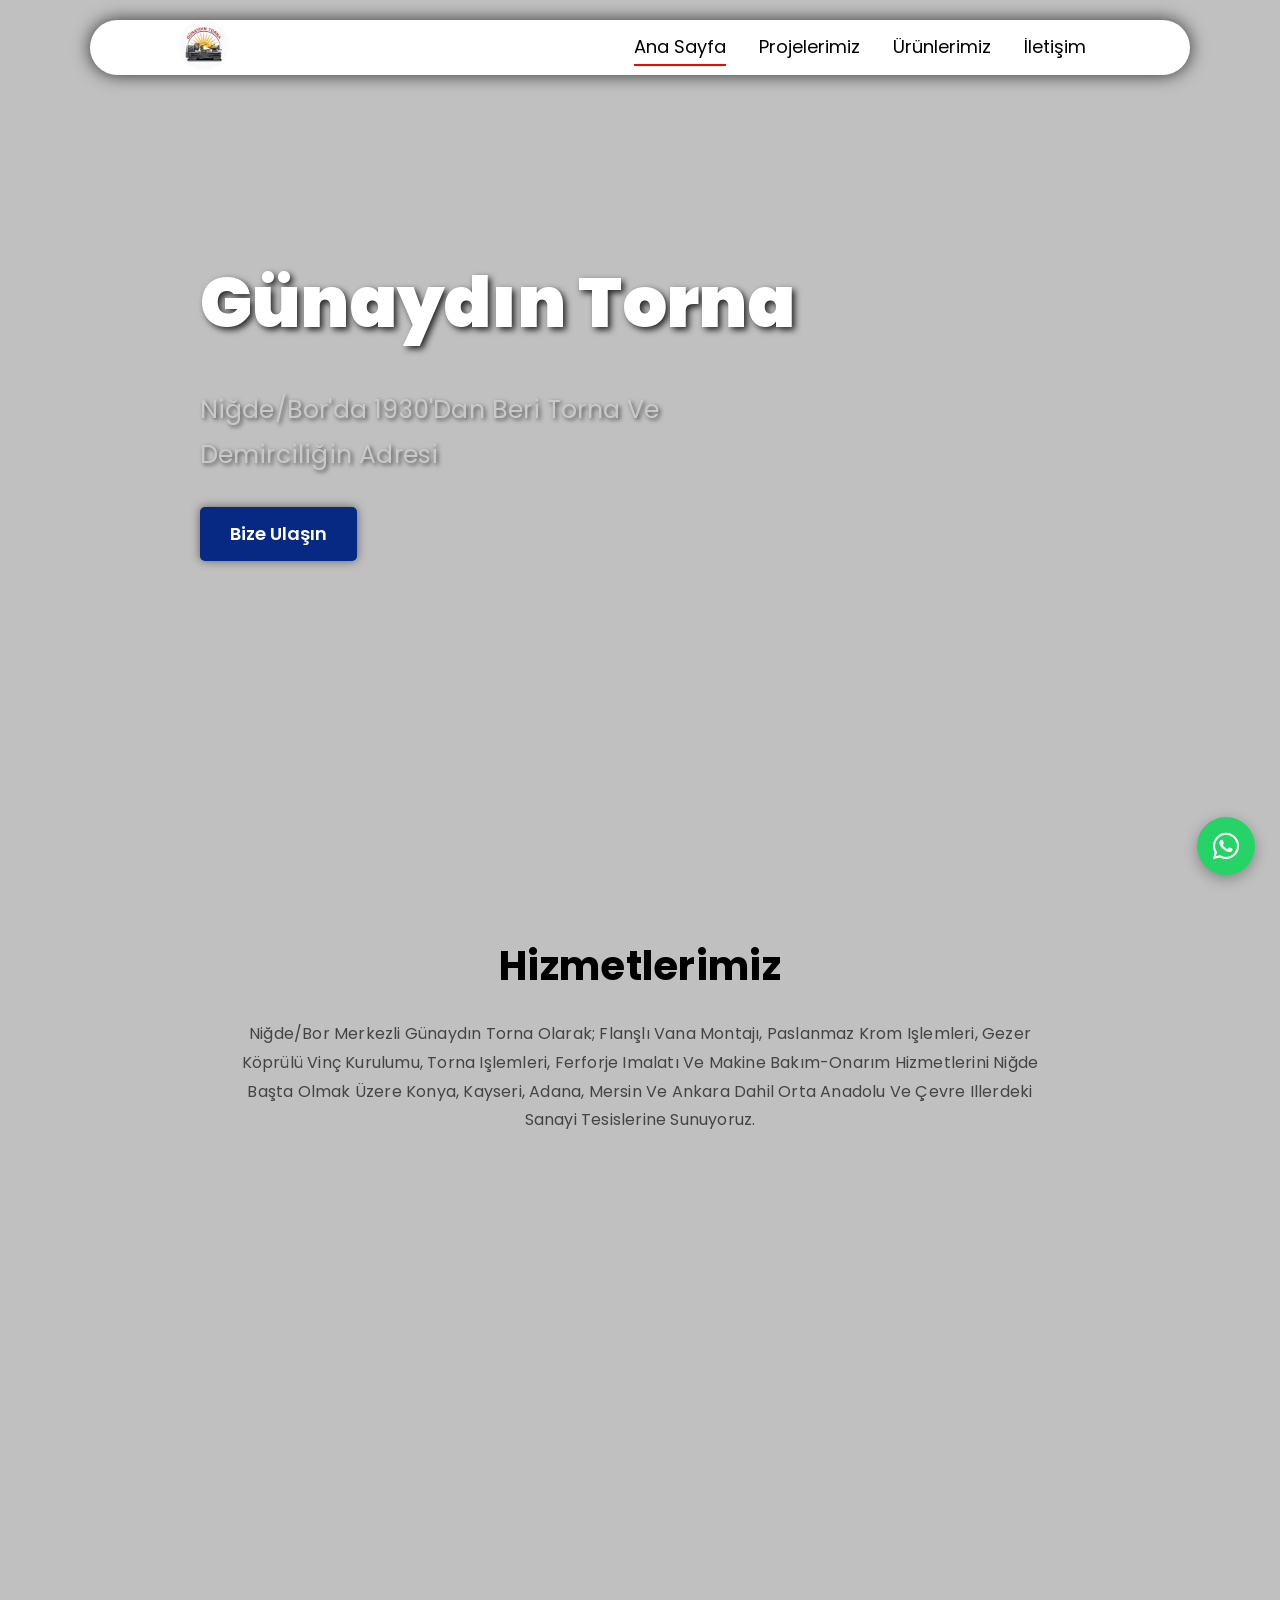
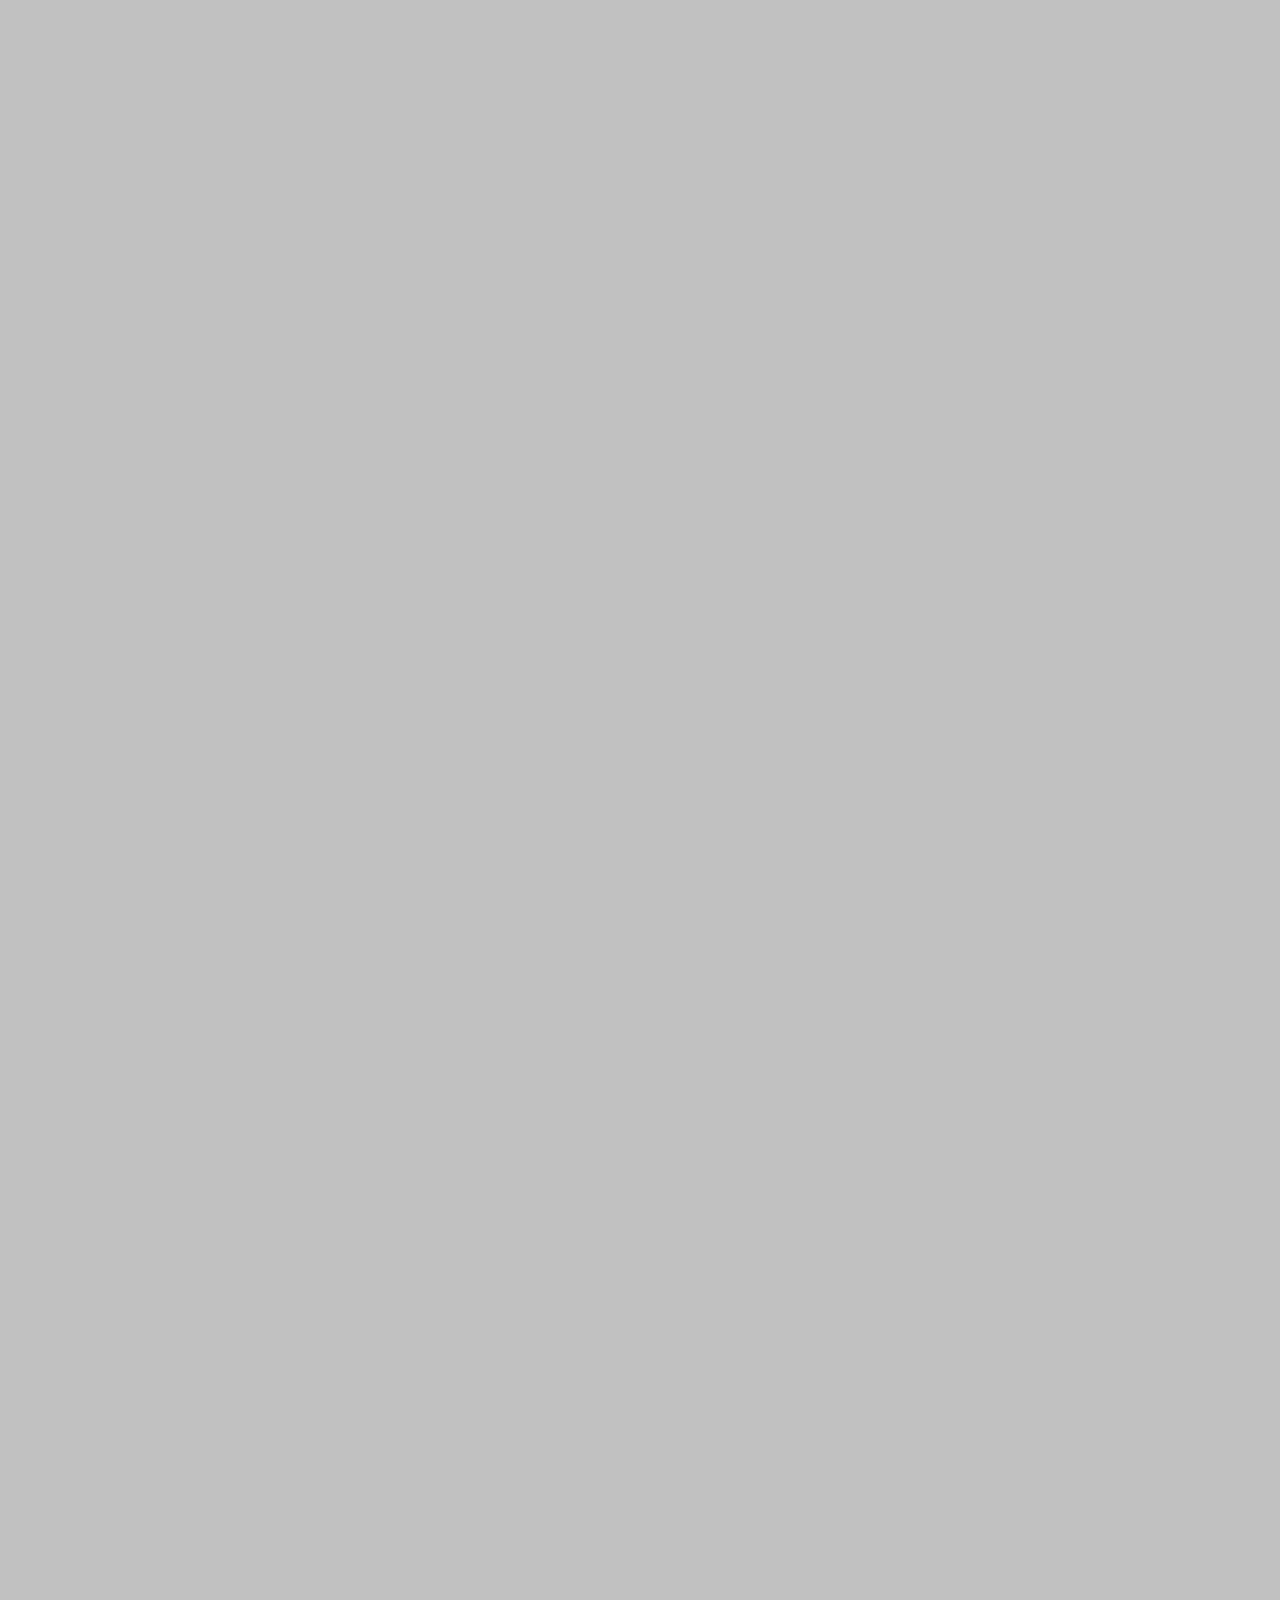
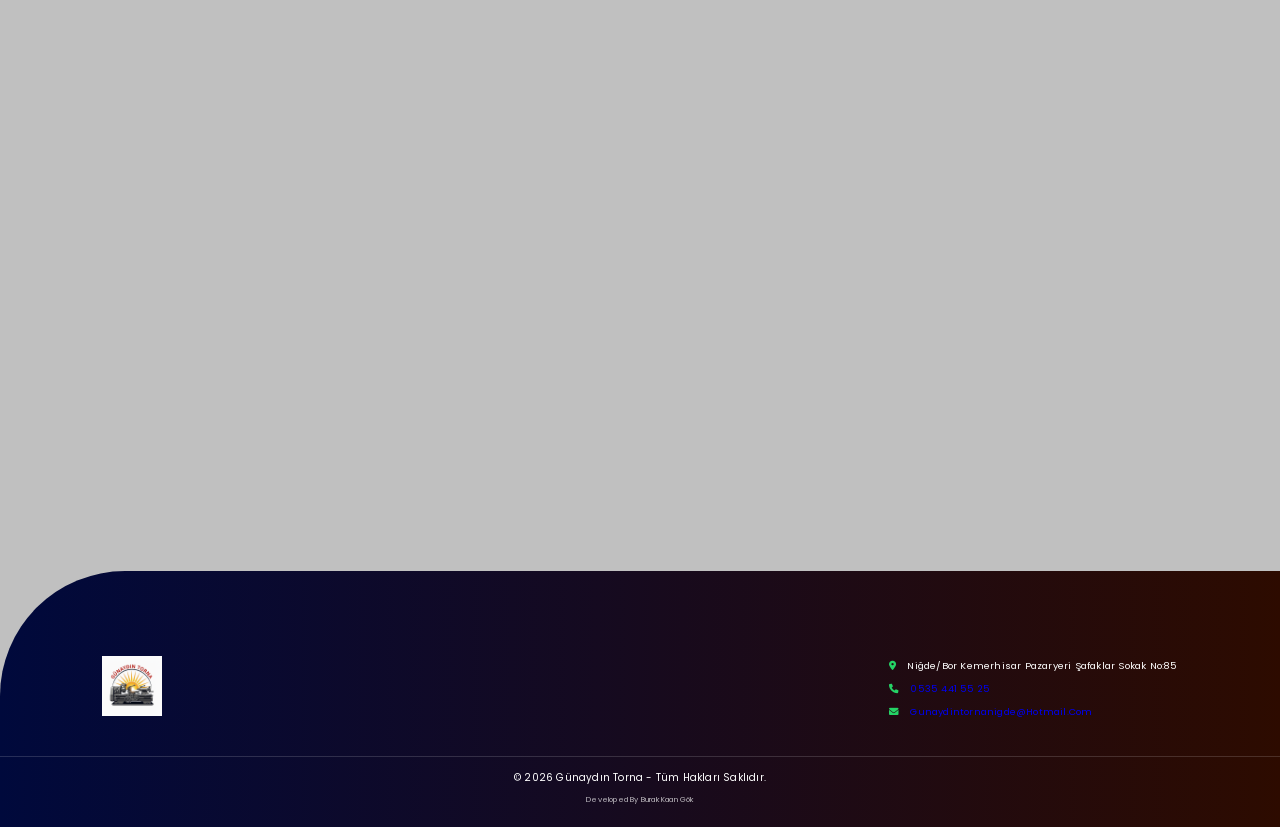
<file: index.html>
<!doctype html>
<html lang="tr">
  <head>
    <meta charset="UTF-8" />
    <meta name="viewport" content="width=device-width, initial-scale=1.0" />
    <title>Niğde Torna | Orta Anadolu Flanş, Vana Montajı - Günaydın Torna</title>
    <meta
      name="description"
      content="Niğde/Bor merkezli Günaydın Torna; Niğde, Konya, Kayseri, Adana, Mersin ve Ankara'ya flanşlı vana montajı, paslanmaz krom işlemleri, torna işleri, gezer vinç ve ferforje imalatı sağlar. 1930'dan beri hizmetinizdeyiz."
    />
    <meta
      name="keywords"
      content="Niğde torna, Konya flanş, Kayseri torna atölyesi, Adana flanşlı vana, Mersin paslanmaz torna, Ankara torna imalat, Orta Anadolu flanş üretimi, Bor torna atölyesi, ferforje Niğde"
    />
    <meta name="author" content="Günaydın Torna" />
    <link rel="canonical" href="https://gunaydintorna.com/" />
    <!-- Open Graph (sosyal medya paylaşım önizlemesi için) -->
    <meta property="og:title" content="Niğde ve Orta Anadolu Torna | Günaydın Torna" />
    <meta
      property="og:description"
      content="Niğde/Bor'dan Konya, Kayseri, Adana, Mersin ve Ankara'ya torna, flanş, kaynak ve metal işleme hizmetleri."
    />
    <meta property="og:image" content="https://gunaydintorna.com/imgs/logo.png" />
    <meta property="og:url" content="https://gunaydintorna.com/" />
    <meta property="og:type" content="website" />
    <meta property="og:site_name" content="Günaydın Torna" />
    <meta property="og:locale" content="tr_TR" />
    <!-- Yerel işletme yapısal verisi (Google işletme profiliyle aynı bilgiler) -->
    <script type="application/ld+json">
      {
        "@context": "https://schema.org",
        "@type": "LocalBusiness",
        "name": "Günaydın Torna",
        "url": "https://gunaydintorna.com/",
        "image": "https://gunaydintorna.com/imgs/logo.png",
        "telephone": "+905354415525",
        "foundingDate": "1930",
        "description": "Niğde/Bor merkezli torna, flanşlı vana montajı, paslanmaz krom işlemleri, gezer köprülü vinç, ferforje imalatı ve makine bakım-onarım.",
        "address": {
          "@type": "PostalAddress",
          "streetAddress": "Şafaklar Sk. No:85, Kemerhisar",
          "addressLocality": "Bor",
          "addressRegion": "Niğde",
          "postalCode": "51730",
          "addressCountry": "TR"
        },
        "geo": {
          "@type": "GeoCoordinates",
          "latitude": 37.8227265,
          "longitude": 34.5735888
        },
        "areaServed": ["Niğde", "Konya", "Kayseri", "Adana", "Mersin", "Ankara"]
      }
    </script>
    <link rel="stylesheet" href="style.css" />
    <!-- Font Awesome CDN (Hamburger ikonu için) -->
    <link
      rel="stylesheet"
      href="https://cdnjs.cloudflare.com/ajax/libs/font-awesome/6.0.0-beta3/css/all.min.css"
    />
  </head>
  <body>
    <!-- header start -->
    <header class="header">
      <a href="#" class="logo">
        <img src="imgs/logo.png" alt="logo" />
      </a>
      <nav class="navbar">
        <a href="index.html" class="active">Ana Sayfa</a>
        <a href="projects.html">Projelerimiz</a>
        <a href="products.html">Ürünlerimiz</a>
        <a href="contact.html">İletişim</a>
      </nav>
      <!-- Menü Butonu (Hamburger İkonu) Eklendi -->
      <div id="menu-btn" class="fas fa-bars"></div>
    </header>
    <!-- header end -->

    <!-- homestart -->
    <section class="home">
      <video
        class="home-video"
        src="imgs/main/fixed_video.mp4"
        autoplay
        muted
        loop
        playsinline
      ></video>
      <div class="content">
        <h1>Günaydın Torna</h1>
        <p>Niğde/Bor'da 1930'dan Beri Torna ve Demirciliğin Adresi</p>
        <a class="btn" href="https://wa.me/905354415525" target="_blank" rel="noopener">Bize Ulaşın</a>
      </div>
    </section>
    <!-- home end -->

    <!-- service section start -->
    <section class="service-section" id="services">
      <h2>Hizmetlerimiz</h2>
      <p class="service-intro">
        Niğde/Bor merkezli Günaydın Torna olarak; flanşlı vana montajı, paslanmaz krom
        işlemleri, gezer köprülü vinç kurulumu, torna işlemleri, ferforje imalatı ve
        makine bakım-onarım hizmetlerini Niğde başta olmak üzere Konya, Kayseri, Adana,
        Mersin ve Ankara dahil Orta Anadolu ve çevre illerdeki sanayi tesislerine sunuyoruz.
      </p>
      <!-- 1 krom 2 gezer vinç 3 flanş 4 torna 5 ferforçe 6 bakım-->
      <!-- HİZMET 5: PASLANMAZ KROM İŞLEMLERİ -->
      <div class="combined-service box-content show">
        <div class="service-description-box">
          <p>
            Korozyona dayanıklı paslanmaz çelik (krom) malzemelerin kaynak ve
            işleme taleplerini hijyen ve dayanıklılık gerektiren sektörler için
            özel olarak karşılıyoruz.
          </p>
        </div>
        <div class="service-box">
          <img src="imgs/main/krom.jpg" alt="Paslanmaz Krom İşlemleri Görseli" />
          <div class="service-text-overlay">
            <p>Paslanmaz Krom İşlemleri</p>
          </div>
        </div>
      </div>
      <!-- HİZMET 2 :GEZER VİNÇ -->
      <div class="combined-service box-content reverse">
        <div class="service-box">
          <img src="imgs/main/vinc.jpg" alt="vinç görseli" />
          <div class="service-text-overlay">
            <p>Gezer Köprülü Vinç Sistemi Kurulumu</p>
          </div>
        </div>
        <div class="service-description-box">
          <p>
            Endüstriyel tesisler için özel olarak tasarlanmış, güvenli ve yüksek
            kaldırma kapasiteli gezer köprülü vinç sistemleri üretiyor ve
            montajını anahtar teslim gerçekleştiriyoruz.
          </p>
        </div>
      </div>
      <!-- HİZMET 3: FLANŞLI VANA MONTAJI (Ters sıra) -->
      <div class="combined-service box-content show">
        <div class="service-description-box">
          <p>
            Endüstriyel tesisler ve boru hatları için kritik öneme sahip olan
            vana montaj işlemlerini standartlara uygun ve sızdırmazlık
            garantisiyle yapmaktayız.
          </p>
        </div>
        <div class="service-box">
          <img src="imgs/main/flans.jpg" alt="Flanşlı Vana Montajı Görseli" />
          <div class="service-text-overlay">
            <p>Flanşlı Vana Montajı</p>
          </div>
        </div>
      </div>
      <!-- HİZMET 4: TORNA İŞLEMLERİ -->
      <div class="combined-service box-content reverse">
        <div class="service-box">
          <img src="imgs/main/tornak.jpg" alt="Torna İşlemleri Görseli" />
          <div class="service-text-overlay">
            <p>Torna İşlemleri</p>
          </div>
        </div>
        <div class="service-description-box">
          <p>
            Parçaların istenen hassasiyette ve kalitede işlenmesini sağlayan
            temel hizmetimizdir. Yüksek teknoloji torna tezgahlarımızla en
            karmaşık projelerinizi bile başarıyla tamamlıyoruz.
          </p>
        </div>
      </div>
      <!-- HİZMET 5: FERFORJE -->
      <div class="combined-service box-content show">
        <div class="service-description-box">
          <p>
            Sanatsal ve mimari metal işçiliği alanında, özgün tasarımlarla
            ferforje kapı, pencere, korkuluk ve çit imalatı yapıyoruz.
          </p>
        </div>
        <div class="service-box">
          <img src="imgs/main/perforje.jpg" alt="Perforje Görseli" />
          <div class="service-text-overlay">
            <p>Ferforje</p>
          </div>
        </div>
      </div>

      <!-- HİZMET 6: MAKİNE BAKIM ONARIM (Ters sıra) -->
      <div class="combined-service box-content reverse">
        <div class="service-box">
          <img src="imgs/main/bakım.jpg" alt="Makine Bakım Onarım Görseli" />
          <div class="service-text-overlay">
            <p>Makine Bakım Onarım</p>
          </div>
        </div>
        <div class="service-description-box">
          <p>
            Sanayi makinelerinizin ömrünü uzatmak ve verimliliğini artırmak için
            periyodik bakım ve arıza onarım hizmetleri sunuyoruz.
          </p>
        </div>
      </div>
    </section>
    <!-- service section end -->

    <!-- footer start -->
    <footer>
      <div class="footer-content">
        <div class="col footer-logo"><img src="imgs/logo.png" alt="" /></div>
        <div class="col footer-info">
          <p><i class="fas fa-map-marker-alt"></i> Niğde/Bor Kemerhisar Pazaryeri Şafaklar Sokak No:85</p>
          <p><i class="fas fa-phone"></i> <a href="tel:+905354415525">0535 441 55 25</a></p>
          <p><i class="fas fa-envelope"></i> <a href="mailto:gunaydintornanigde@hotmail.com">gunaydintornanigde@hotmail.com</a></p>
        </div>
      </div>
      <div class="footer-bottom">
        <p>&copy; 2026 Günaydın Torna - Tüm hakları saklıdır.</p>
        <p class="dev-credit">Developed By Burak Kaan Gök</p>
      </div>
    </footer>
    <!-- footer end -->

    <!-- WhatsApp yüzen buton -->
    <a
      href="https://wa.me/905354415525"
      target="_blank"
      rel="noopener"
      class="whatsapp-float"
      aria-label="WhatsApp ile iletişime geç"
    >
      <i class="fab fa-whatsapp"></i>
    </a>

    <!-- script.js dosyasını bağladık -->
    <script src="script.js"></script>
  </body>
</html>
</file>
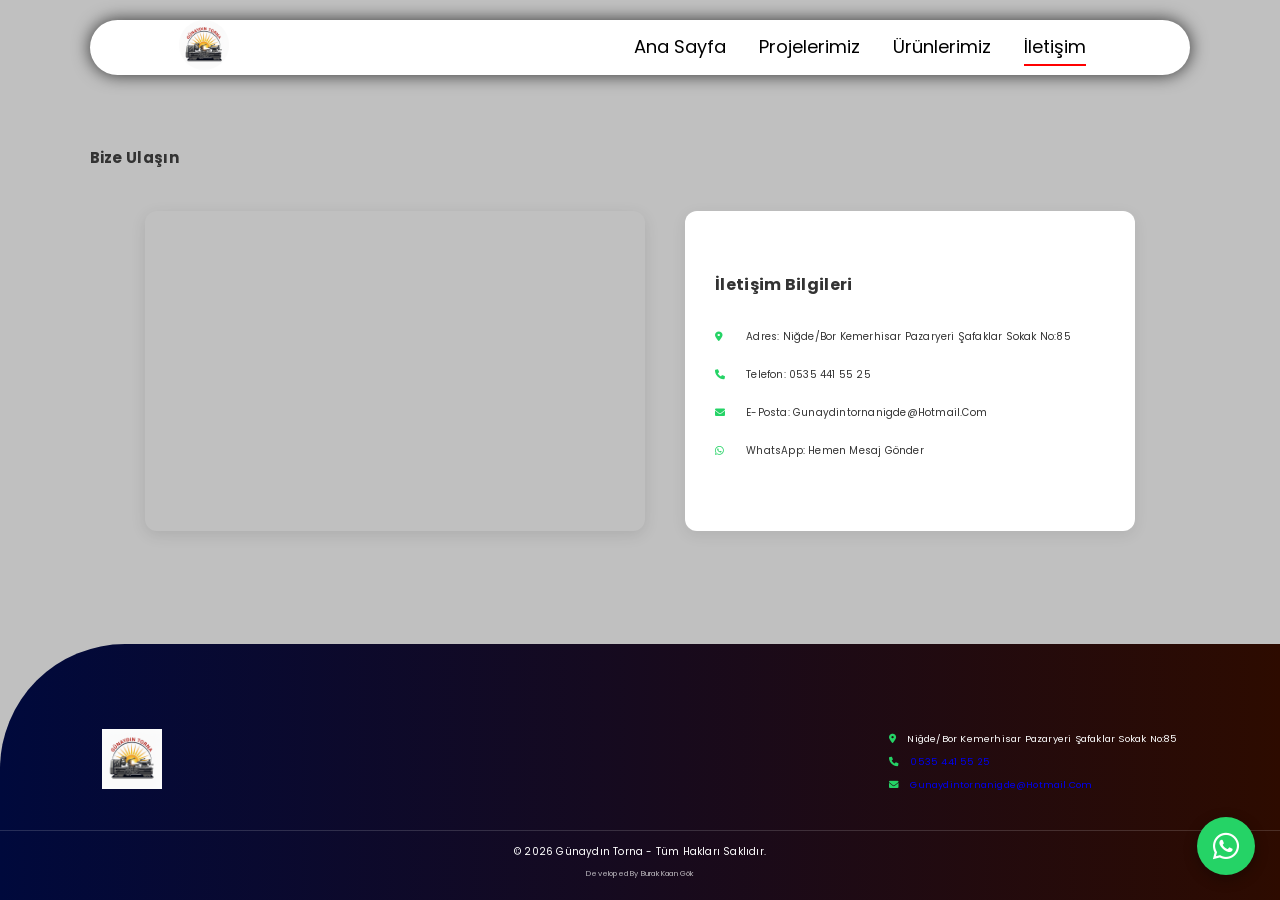
<file: contact.html>
<!doctype html>
<html lang="tr">
  <head>
    <meta charset="UTF-8" />
    <meta name="viewport" content="width=device-width, initial-scale=1.0" />
    <title>İletişim | Niğde/Bor Torna Atölyesi - Günaydın Torna</title>
    <meta
      name="description"
      content="Günaydın Torna iletişim: Niğde/Bor Kemerhisar Pazaryeri Şafaklar Sokak No:85. Konya, Kayseri, Adana, Mersin ve Ankara'ya hizmet veriyoruz. Telefon: 0535 441 55 25. WhatsApp'tan hemen mesaj gönderin."
    />
    <meta
      name="keywords"
      content="Niğde torna iletişim, Bor Kemerhisar torna, Konya torna iletişim, Kayseri flanş iletişim, Ankara torna telefon"
    />
    <link rel="canonical" href="https://gunaydintorna.com/contact.html" />
    <link rel="stylesheet" href="style.css" />
    <!-- Font Awesome CDN (Hamburger ikonu için) -->
    <link
      rel="stylesheet"
      href="https://cdnjs.cloudflare.com/ajax/libs/font-awesome/6.0.0-beta3/css/all.min.css"
    />
  </head>
  <body>
    <header class="header">
      <a href="#" class="logo">
        <img src="imgs/logo.png" alt="logo" />
      </a>
      <nav class="navbar">
        <a href="index.html">Ana Sayfa</a>
        <a href="projects.html">Projelerimiz</a>
        <a href="products.html">Ürünlerimiz</a>
        <a href="contact.html" class="active">İletişim</a>
      </nav>
      <div id="menu-btn" class="fas fa-bars"></div>
    </header>

    <section class="contact">
      <h1>Bize Ulaşın</h1>
      <div class="row">
        <iframe
          src="https://www.google.com/maps/embed?pb=!1m14!1m12!1m3!1d196.97529539529575!2d34.57358878130448!3d37.82272653303354!2m3!1f0!2f0!3f0!3m2!1i1024!2i768!4f13.1!5e0!3m2!1str!2str!4v1764296745310!5m2!1str!2str"
          style="border: 0"
          allowfullscreen=""
          loading="lazy"
          referrerpolicy="no-referrer-when-downgrade"
        ></iframe>
        <div>
          <h2>İletişim Bilgileri</h2>
          <p>
            <i class="fas fa-map-marker-alt"></i>
            Adres: Niğde/Bor Kemerhisar Pazaryeri Şafaklar Sokak No:85
          </p>
          <p>
            <i class="fas fa-phone"></i>
            Telefon: <a href="tel:+905354415525">0535 441 55 25</a>
          </p>
          <p>
            <i class="fas fa-envelope"></i>
            E-posta: <a href="mailto:gunaydintornanigde@hotmail.com">gunaydintornanigde@hotmail.com</a>
          </p>
          <p>
            <i class="fab fa-whatsapp"></i>
            WhatsApp: <a href="https://wa.me/905354415525" target="_blank" rel="noopener">Hemen Mesaj Gönder</a>
          </p>
        </div>
      </div>
    </section>

    <footer>
      <div class="footer-content">
        <div class="col footer-logo"><img src="imgs/logo.png" alt="" /></div>
        <div class="col footer-info">
          <p><i class="fas fa-map-marker-alt"></i> Niğde/Bor Kemerhisar Pazaryeri Şafaklar Sokak No:85</p>
          <p><i class="fas fa-phone"></i> <a href="tel:+905354415525">0535 441 55 25</a></p>
          <p><i class="fas fa-envelope"></i> <a href="mailto:gunaydintornanigde@hotmail.com">gunaydintornanigde@hotmail.com</a></p>
        </div>
      </div>
      <div class="footer-bottom">
        <p>&copy; 2026 Günaydın Torna - Tüm hakları saklıdır.</p>
        <p class="dev-credit">Developed By Burak Kaan Gök</p>
      </div>
    </footer>

    <!-- WhatsApp yüzen buton -->
    <a
      href="https://wa.me/905354415525"
      target="_blank"
      rel="noopener"
      class="whatsapp-float"
      aria-label="WhatsApp ile iletişime geç"
    >
      <i class="fab fa-whatsapp"></i>
    </a>

    <script src="script.js"></script>
  </body>
</html>
</file>
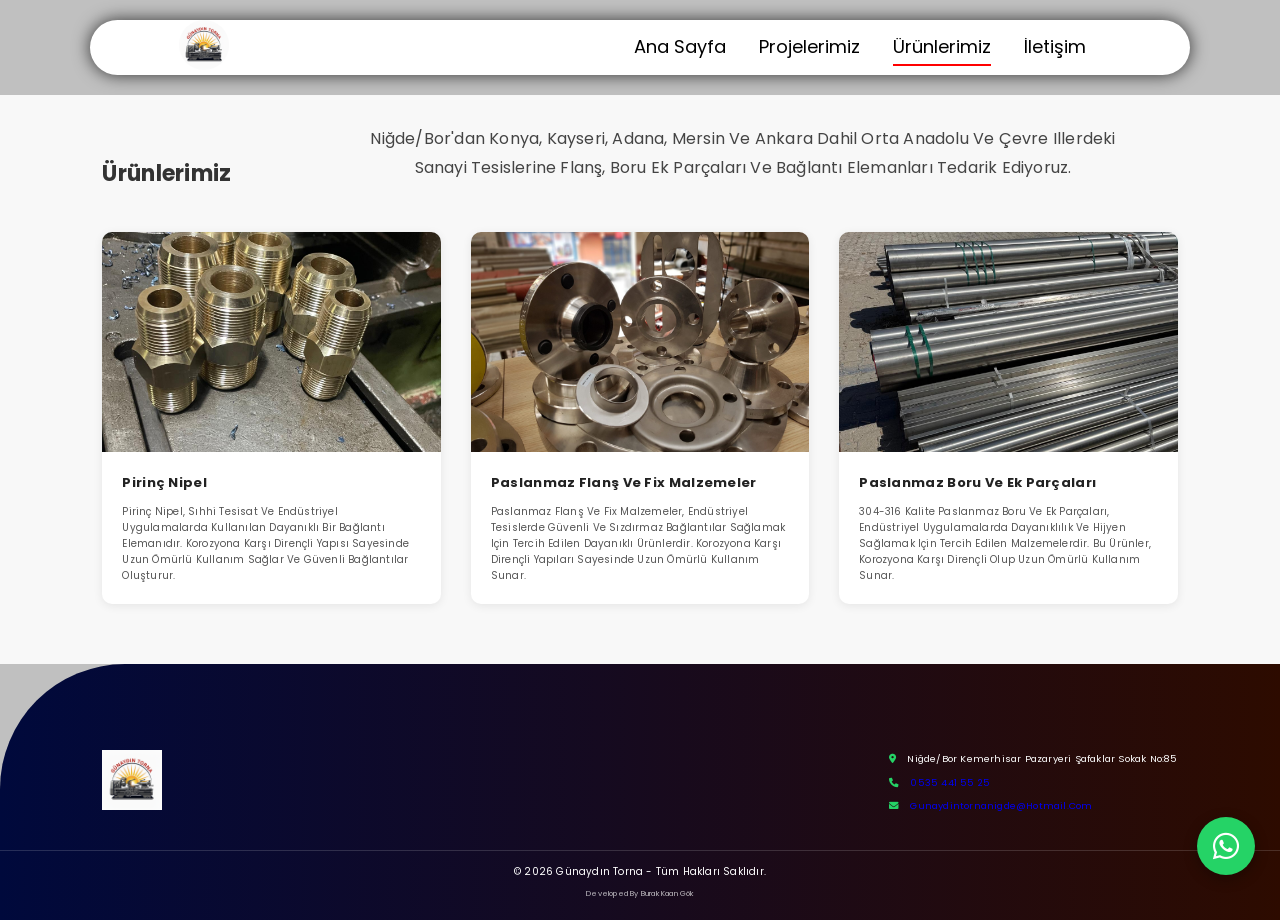
<file: products.html>
<!doctype html>
<html lang="tr">

<head>
  <meta charset="UTF-8" />
  <meta name="viewport" content="width=device-width, initial-scale=1.0" />
  <title>Ürünlerimiz | Orta Anadolu Flanş, Paslanmaz Boru - Günaydın Torna</title>
  <meta
    name="description"
    content="Günaydın Torna ürünleri: pirinç nipel, paslanmaz flanş ve fix malzemeler, 304-316 kalite paslanmaz boru ve ek parçaları. Niğde/Bor'dan Konya, Kayseri, Adana, Mersin, Ankara ve tüm Türkiye'ye."
  />
  <meta
    name="keywords"
    content="Niğde flanş, Konya paslanmaz flanş, Kayseri pirinç nipel, Adana paslanmaz boru, Mersin flanş imalatı, Ankara boru ek parçaları"
  />
  <link rel="canonical" href="https://gunaydintorna.com/products.html" />
  <link rel="stylesheet" href="style.css" />
  <!-- Font Awesome CDN (Hamburger ikonu için) -->
  <link rel="stylesheet" href="https://cdnjs.cloudflare.com/ajax/libs/font-awesome/6.0.0-beta3/css/all.min.css" />
</head>

<body>
  <header class="header">
    <a href="#" class="logo">
      <img src="imgs/logo.png" alt="logo" />
    </a>
    <nav class="navbar">
      <a href="index.html">Ana Sayfa</a>
      <a href="projects.html">Projelerimiz</a>
      <a href="products.html" class="active">Ürünlerimiz</a>
      <a href="contact.html">İletişim</a>
    </nav>
    <div id="menu-btn" class="fas fa-bars"></div>
  </header>

  <!-- ============================= -->
  <!-- ÜRÜN LİSTESİ BAŞLANGIÇ -->
  <!-- ============================= -->
  <div class="project-list-wrapper">
    <div class="container">
      <h2 class="section-title">Ürünlerimiz</h2>
      <p class="service-intro">
        Niğde/Bor'dan Konya, Kayseri, Adana, Mersin ve Ankara dahil Orta Anadolu ve
        çevre illerdeki sanayi tesislerine flanş, boru ek parçaları ve bağlantı
        elemanları tedarik ediyoruz.
      </p>
    </div>
    <div>
      <div class="project-list">
        <div class="project-item">
          <img src="imgs/products/product1.jpeg" alt="Ürün 1" />
          <div class="project-info">
            <h3>Pirinç Nipel</h3>
            <p>
              Pirinç nipel, sıhhi tesisat ve endüstriyel uygulamalarda kullanılan dayanıklı bir bağlantı elemanıdır. Korozyona
              karşı dirençli yapısı sayesinde uzun ömürlü kullanım sağlar ve güvenli bağlantılar oluşturur.
            </p>
          </div>
        </div>

        <div class="project-item">
          <img src="imgs/products/product2.jpg" alt="Ürün 2" />
          <div class="project-info">
            <h3>Paslanmaz Flanş Ve Fix Malzemeler</h3>
            <p>
              Paslanmaz flanş ve fix malzemeler, endüstriyel tesislerde güvenli ve sızdırmaz bağlantılar sağlamak için tercih edilen
              dayanıklı ürünlerdir. Korozyona karşı dirençli yapıları sayesinde uzun ömürlü kullanım sunar.
            </p>
          </div>
        </div>

        <div class="project-item">
          <img src="imgs/products/product3.jpeg" alt="Ürün 3" />
          <div class="project-info">
            <h3>Paslanmaz Boru Ve Ek Parçaları</h3>
            <p>
              304-316 kalite paslanmaz boru ve ek parçaları, endüstriyel uygulamalarda dayanıklılık ve hijyen sağlamak
              için tercih edilen malzemelerdir. Bu ürünler, korozyona karşı dirençli olup uzun ömürlü kullanım sunar.
            </p>
          </div>
        </div>

        <!--
            YENİ ÜRÜN EKLEMEK İÇİN:
            Yukarıdaki .project-item bloklarından birini kopyala,
            resim yolunu (src) ve içindeki başlık/açıklama metnini değiştir.
          -->
      </div>
    </div>
  </div>
  <!-- ============================= -->
  <!-- ÜRÜN LİSTESİ SON -->
  <!-- ============================= -->

  <!-- footer start -->
  <footer>
    <div class="footer-content">
      <div class="col footer-logo"><img src="imgs/logo.png" alt="" /></div>
      <div class="col footer-info">
        <p><i class="fas fa-map-marker-alt"></i> Niğde/Bor Kemerhisar Pazaryeri Şafaklar Sokak No:85</p>
        <p><i class="fas fa-phone"></i> <a href="tel:+905354415525">0535 441 55 25</a></p>
        <p><i class="fas fa-envelope"></i> <a href="mailto:gunaydintornanigde@hotmail.com">gunaydintornanigde@hotmail.com</a></p>
      </div>
    </div>
    <div class="footer-bottom">
      <p>&copy; 2026 Günaydın Torna - Tüm hakları saklıdır.</p>
      <p class="dev-credit">Developed By Burak Kaan Gök</p>
    </div>
  </footer>

  <!-- WhatsApp yüzen buton -->
  <a
    href="https://wa.me/905354415525"
    target="_blank"
    rel="noopener"
    class="whatsapp-float"
    aria-label="WhatsApp ile iletişime geç"
  >
    <i class="fab fa-whatsapp"></i>
  </a>

  <script src="script.js"></script>
</body>

</html>
</file>
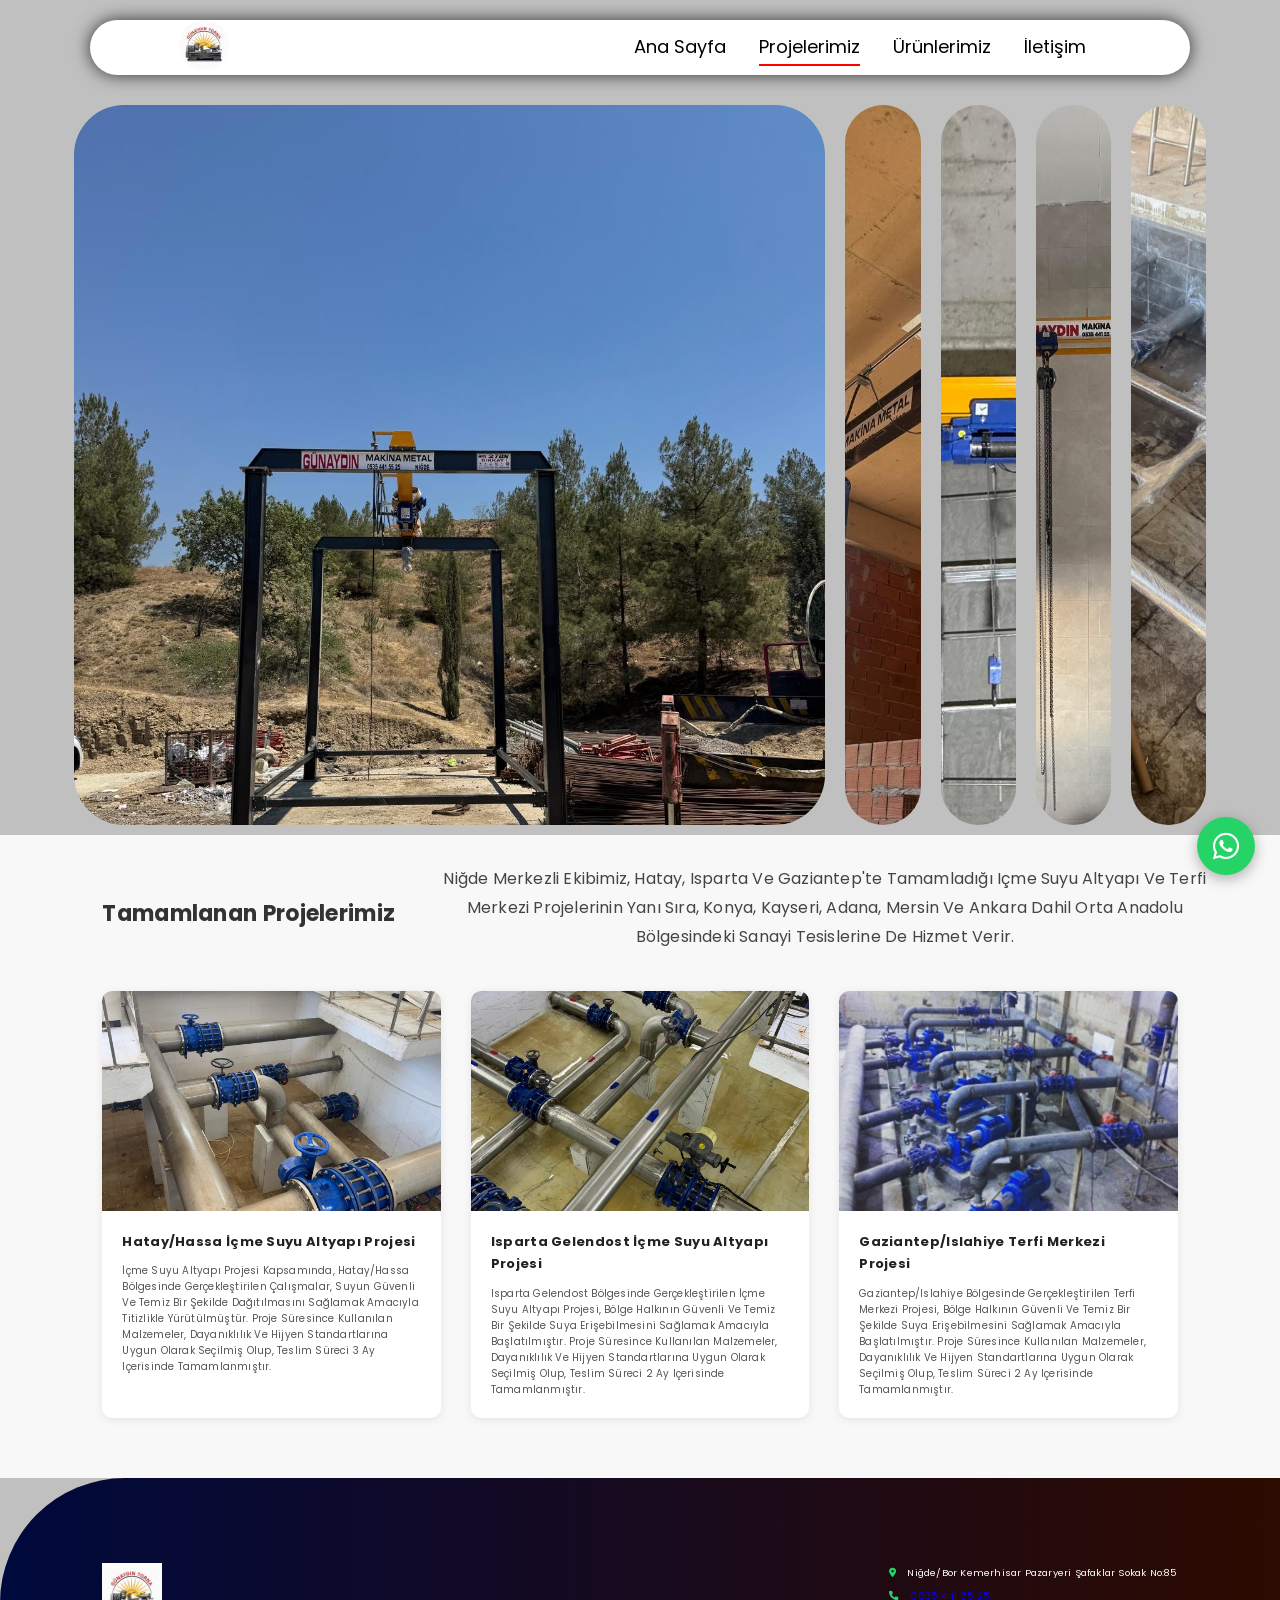
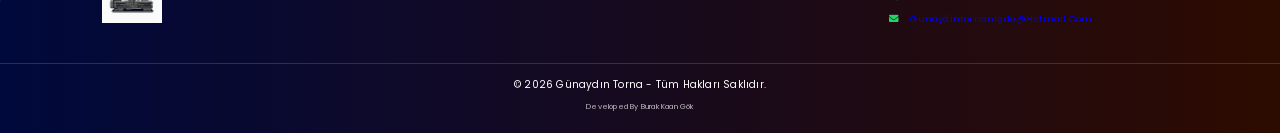
<file: projects.html>
<!DOCTYPE html>
<html lang="tr">
<head>
  <meta charset="UTF-8" />
  <meta name="viewport" content="width=device-width, initial-scale=1.0" />
  <title>Tamamlanan Projelerimiz | Orta Anadolu Torna - Günaydın Torna</title>
  <meta
    name="description"
    content="Günaydın Torna'nın Niğde, Hatay, Isparta, Gaziantep ve Orta Anadolu bölgesinde (Konya, Kayseri, Adana, Mersin, Ankara) tamamladığı içme suyu altyapı ve terfi merkezi projeleri."
  />
  <meta
    name="keywords"
    content="Niğde torna projeleri, Konya flanş montaj projesi, Kayseri içme suyu altyapı projesi, Adana terfi merkezi projesi, Ankara vana montaj"
  />
  <link rel="canonical" href="https://gunaydintorna.com/projects.html" />
  <link rel="stylesheet" href="style.css" />
  <link rel="stylesheet" href="https://cdnjs.cloudflare.com/ajax/libs/font-awesome/6.0.0-beta3/css/all.min.css" />
</head>

<body>
  <header class="header">
    <a href="#" class="logo">
      <img src="imgs/logo.png" alt="logo" />
    </a>
    <nav class="navbar">
      <a href="index.html">Ana Sayfa</a>
      <a href="projects.html" class="active">Projelerimiz</a>
      <a href="products.html">Ürünlerimiz</a>
      <a href="contact.html">İletişim</a>
    </nav>
    <div id="menu-btn" class="fas fa-bars"></div>
  </header>

  <div class="projects-wrapper">
    <div class="container">
      <div class="panel active" style="background-image: url(imgs/projects/seyyar1.jpg)"></div>
      <div class="panel" style="background-image: url(imgs/projects/seyyar2.jpg)"></div>
      <div class="panel" style="background-image: url(imgs/projects/seyyar3.jpg)"></div>
      <div class="panel" style="background-image: url(imgs/projects/seyyar4.jpg)"></div>
      <div class="panel" style="background-image: url(imgs/projects/seyyar5.jpeg)"></div>
    </div>
  </div>
  <!-- panels end -->

  <!-- ============================= -->
  <!-- MANUEL PROJE LİSTESİ BAŞLANGIÇ -->
  <!-- ============================= -->
  <div class="project-list-wrapper">
    <div class="container">
      <h2 class="section-title">Tamamlanan Projelerimiz</h2>
      <p class="service-intro">
        Niğde merkezli ekibimiz, Hatay, Isparta ve Gaziantep'te tamamladığı içme suyu
        altyapı ve terfi merkezi projelerinin yanı sıra, Konya, Kayseri, Adana, Mersin
        ve Ankara dahil Orta Anadolu bölgesindeki sanayi tesislerine de hizmet verir.
      </p>
    </div>
    <div>
      <div class="project-list">
        <div class="project-item">
          <img src="imgs/projects/project2.jpeg" alt="Proje 1" />
          <div class="project-info">
            <h3>Hatay/Hassa İçme Suyu Altyapı Projesi</h3>
            <p>
              İçme suyu altyapı projesi kapsamında, Hatay/Hassa bölgesinde gerçekleştirilen çalışmalar, suyun güvenli ve
              temiz bir şekilde dağıtılmasını sağlamak amacıyla titizlikle yürütülmüştür. Proje süresince kullanılan
              malzemeler, dayanıklılık ve hijyen standartlarına uygun olarak seçilmiş olup, teslim süreci 3 ay
              içerisinde tamamlanmıştır.
            </p>
          </div>
        </div>

        <div class="project-item">
          <img src="imgs/projects/project3.jpeg" alt="Proje 2" />
          <div class="project-info">
            <h3>Isparta Gelendost İçme Suyu Altyapı Projesi</h3>
            <p>
              Isparta Gelendost bölgesinde gerçekleştirilen İçme Suyu Altyapı Projesi, bölge halkının güvenli ve temiz
              bir şekilde suya erişebilmesini sağlamak amacıyla başlatılmıştır. Proje süresince kullanılan malzemeler,
              dayanıklılık ve hijyen standartlarına uygun olarak seçilmiş olup, teslim süreci 2 ay içerisinde
              tamamlanmıştır.
            </p>
          </div>
        </div>

        <div class="project-item">
          <img src="imgs/projects/project4.jpeg" alt="Proje 3" />
          <div class="project-info">
            <h3>Gaziantep/Islahiye Terfi Merkezi Projesi</h3>
            <p>
              Gaziantep/Islahiye bölgesinde gerçekleştirilen Terfi Merkezi Projesi, bölge halkının güvenli ve temiz bir
              şekilde suya erişebilmesini sağlamak amacıyla başlatılmıştır. Proje süresince kullanılan malzemeler,
              dayanıklılık ve hijyen standartlarına uygun olarak seçilmiş olup, teslim süreci 2 ay içerisinde
              tamamlanmıştır.
            </p>
          </div>
        </div>
      </div>
    </div>
  </div>
  <!-- ============================= -->
  <!-- MANUEL PROJE LİSTESİ SON -->
  <!-- ============================= -->

  <!-- footer start -->
  <footer>
    <div class="footer-content">
      <div class="col footer-logo"><img src="imgs/logo.png" alt="" /></div>
      <div class="col footer-info">
        <p><i class="fas fa-map-marker-alt"></i> Niğde/Bor Kemerhisar Pazaryeri Şafaklar Sokak No:85</p>
        <p><i class="fas fa-phone"></i> <a href="tel:+905354415525">0535 441 55 25</a></p>
        <p><i class="fas fa-envelope"></i> <a href="mailto:gunaydintornanigde@hotmail.com">gunaydintornanigde@hotmail.com</a></p>
      </div>
    </div>
    <div class="footer-bottom">
      <p>&copy; 2026 Günaydın Torna - Tüm hakları saklıdır.</p>
      <p class="dev-credit">Developed By Burak Kaan Gök</p>
    </div>
  </footer>

  <!-- WhatsApp yüzen buton -->
  <a
    href="https://wa.me/905354415525"
    target="_blank"
    rel="noopener"
    class="whatsapp-float"
    aria-label="WhatsApp ile iletişime geç"
  >
    <i class="fab fa-whatsapp"></i>
  </a>

  <script src="script.js"></script>
</body>

</html>
</file>
<file: style.css>
/* =====================================================
   GÜNAYDIN TORNA - TEK, BİRLEŞTİRİLMİŞ STYLE.CSS
   (@import kuralları CSS standardına göre dosyanın
   EN BAŞINDA olmak zorunda, aksi halde tarayıcı görmezden gelir)
===================================================== */
@import url("https://fonts.googleapis.com/css2?family=Raleway:wght@300;400;700;900&display=swap");
@import url('https://fonts.googleapis.com/css2?family=Poppins:wght@300;400;500;600;700&display=swap');

:root {
  --primary-color: #072883; /* Ana Mavi renk */
  --secondary-color: #123e1b; /* Ana Yeşil renk */
  --black-color: #000000;
  --white-color: #ffffff;
  --light-bg: #f0f0f0;
}
* {
  font-family: "Poppins", "Segoe UI", Arial, sans-serif;
  margin: 0;
  padding: 0;
  box-sizing: border-box;
  outline: none;
  border: none;
  text-decoration: none;
  text-transform: capitalize;
  transition: all 0.3s ease;
}
html {
  font-size: 62.5%;
  overflow-x: hidden;
  scroll-padding-top: 9rem;
  scroll-behavior: smooth;
}
body {
  background: silver;
  line-height: 1.7;
  color: #333;
  min-height: 100vh;
  display: flex;
  flex-direction: column;
}
section {
  padding: 5rem 7%;
}
p {
  line-height: 1.8;
  letter-spacing: 0.2px;
}
h1, h2, h3 {
  letter-spacing: 0.3px;
}
.logo img {
  height: 5rem;
  border-radius: 30rem;
}

/* !header start */
.header {
  background-color: white;
  display: flex;
  align-items: center;
  justify-content: space-between;
  padding: 0 7%;
  margin: 2rem 7%;
  border-radius: 30rem;
  box-shadow: 0px 0px 17px rgba(0, 0, 0, 0.75);
  position: sticky;
  top: 0;
  z-index: 1000;
}
.header .navbar a {
  margin: 0 1.5rem;
  font-size: 1.8rem;
  color: black;
  border-bottom: 0.2rem solid transparent;
}
.header .navbar .active,
.header .navbar a:hover {
  border-color: red;
  padding-bottom: 0.5rem;
}
#menu-btn {
  font-size: 2.5rem;
  color: var(--primary-color);
  cursor: pointer;
  display: none; /* Büyük ekranda gizli */
}
/* !header end */

/* !home start */
.home {
  min-height: 100vh;
  position: relative;
  overflow: hidden;
  background-size: cover;
  background-position: center;
  margin-top: -14.31rem;
  display: flex;
  align-items: center;
}
.home-video {
  position: absolute;
  top: 0;
  left: 0;
  width: 100%;
  height: 100%;
  object-position: center;
  z-index: -1;
  object-fit: cover;
}
.home .content {
  max-width: 60rem;
  margin-left: 10%;
  z-index: 1;
  text-align: left;
}
.home .content h1,
.home .content h3 {
  font-size: 7rem;
  color: white;
  text-shadow: 3px 3px 6px rgba(0, 0, 0, 0.8);
  margin-bottom: 1.5rem;
  font-weight: 900;
}
.home .content p {
  font-size: 2.5rem;
  font-weight: 400;
  line-height: 1.8;
  padding: 1rem 0;
  color: #c9c9c9;
  text-shadow: 2px 2px 4px rgba(0, 0, 0, 0.6);
  margin-bottom: 2rem;
}
.home .content .btn {
  display: inline-block;
  padding: 1.2rem 3rem;
  font-size: 1.8rem;
  color: var(--white-color);
  background: var(--primary-color);
  border-radius: 0.5rem;
  box-shadow: 0 0 10px rgba(0, 0, 0, 0.5);
  font-weight: 600;
  text-transform: none;
  transition: background 0.3s ease;
}
.home .content .btn:hover {
  background: red;
  letter-spacing: 0.1rem;
}
/* !home end */

/* service section */
.service-section {
  padding: 8rem 0;
  background-color: silver;
}
.service-section h2,
.service-section h3 {
  font-size: 4rem;
  color: black;
  margin-bottom: 5rem;
  text-align: center;
  font-weight: 700;
}
.service-intro {
  max-width: 800px;
  margin: -3rem auto 4rem;
  text-align: center;
  font-size: 1.6rem;
  color: #444;
  line-height: 1.8;
}
.combined-service {
  display: flex;
  flex-direction: row;
  flex-wrap: wrap;
  align-items: stretch;
  justify-content: center;
  max-width: 1100px;
  margin: 60px auto;
  background-color: white;
  border-radius: 12px;
  border: 3px solid var(--primary-color);
  box-shadow: 0 12px 30px rgba(0, 0, 0, 0.4);
  overflow: hidden;
  opacity: 0;
  transform: translateX(-100%);
  transition: all 1s cubic-bezier(0.25, 0.46, 0.45, 0.94);
}
.combined-service.reverse {
  flex-direction: row-reverse;
  transform: translateX(100%);
}
.combined-service.show {
  transform: translateX(0);
  opacity: 1;
}
.service-description-box {
  flex: 1 1 50%;
  display: flex;
  align-items: center;
  padding: 30px;
  min-height: 350px;
  background-color: #f8f8f8;
  text-align: left;
}
.service-description-box p {
  font-size: 1.8rem;
  line-height: 1.7;
  color: #333;
  text-transform: none;
  font-weight: 400;
}
.service-description-box p strong {
  color: var(--primary-color);
  font-size: 2rem;
  display: block;
  margin-bottom: 0.5rem;
}
.service-box {
  flex: 1 1 50%;
  position: relative;
  overflow: hidden;
  height: 350px;
  margin: 0;
}
.service-box img {
  width: 100%;
  height: 100%;
  object-fit: cover;
  display: block;
}
.combined-service.reverse .service-box {
  order: 1;
}
.service-box.show {
  transform: translateX(0);
}
.service-text-overlay {
  position: absolute;
  top: 0;
  left: 0;
  width: 100%;
  height: 100%;
  display: flex;
  justify-content: center;
  align-items: center;
  color: var(--white-color);
  font-size: 2.8rem;
  font-weight: 700;
  text-align: center;
  text-transform: uppercase;
  background-color: rgba(0, 0, 0, 0.6);
  text-shadow: 2px 2px 4px #000;
  transition: background-color 0.3s ease;
}
.service-box:hover .service-text-overlay {
  background-color: rgba(0, 0, 0, 0.3);
}

/* footer start */
footer {
  background: linear-gradient(to right, #00093c, #2d0b00);
  width: 100%;
  color: white;
  position: relative;
  padding: 60px 0 0;
  border-top-left-radius: 125px;
  margin-top: auto;
}
.footer-logo img {
  width: 60px;
  height: 60px;
}
.footer-content {
  display: flex;
  flex-wrap: wrap;
  justify-content: space-between;
  align-items: center;
  gap: 20px;
  padding: 20px 8%;
  min-height: 100px;
}
footer p {
  text-align: center;
}
.footer-info p {
  margin: 6px 0;
  font-size: 0.95rem;
  text-align: left;
}
.footer-info i {
  margin-right: 8px;
  color: #25d366;
}
.footer-bottom {
  text-align: center;
  padding: 12px 4% 20px;
  border-top: 1px solid rgba(255, 255, 255, 0.15);
  margin-top: 10px;
}
.footer-bottom .dev-credit {
  font-size: 0.75rem;
  opacity: 0.7;
  margin-top: 6px;
}
/* footer end */

/* projects/panels start */
.container {
  display: flex;
  width: 90vw;
  margin: 0 auto;
}
.panel {
  background-size: cover;
  object-fit: fill;
  background-position: center;
  background-repeat: no-repeat;
  height: 80vh;
  border-radius: 50px;
  color: #fff;
  cursor: pointer;
  flex: 0.5;
  margin: 10px;
  position: relative;
  transition: all 700ms ease-in;
}
.panel.active {
  flex: 5;
}
/* projects/panels end */

/* Manuel Proje / Ürün Listesi */
.project-list-wrapper {
  padding: 60px 8%;
  background: #f8f8f8;
}
.section-title {
  text-align: center;
  font-size: 2.2rem;
  margin-bottom: 40px;
}
.project-list {
  display: grid;
  grid-template-columns: repeat(auto-fit, minmax(280px, 1fr));
  gap: 30px;
}
.project-item {
  background: #fff;
  border-radius: 10px;
  overflow: hidden;
  box-shadow: 0 2px 10px rgba(0, 0, 0, 0.08);
  transition: transform 0.3s;
}
.project-item:hover {
  transform: translateY(-5px);
}
.project-item img {
  width: 100%;
  height: 220px;
  object-fit: cover;
  display: block;
}
.project-info {
  padding: 20px;
}
.project-info h3 {
  margin-bottom: 10px;
  font-size: 1.3rem;
  color: #222;
}
.project-info p {
  color: #555;
  line-height: 1.6;
}

/* WhatsApp yüzen buton */
.whatsapp-float {
  position: fixed;
  bottom: 25px;
  right: 25px;
  background-color: #25d366;
  color: #fff;
  width: 58px;
  height: 58px;
  border-radius: 50%;
  display: flex;
  align-items: center;
  justify-content: center;
  font-size: 30px;
  box-shadow: 0 4px 14px rgba(0, 0, 0, 0.3);
  z-index: 9999;
  text-decoration: none;
  transition: transform 0.2s ease, box-shadow 0.2s ease;
}
.whatsapp-float:hover {
  transform: scale(1.08);
  box-shadow: 0 6px 18px rgba(0, 0, 0, 0.35);
  color: #fff;
}
.whatsapp-float i {
  pointer-events: none;
}

/* İletişim sayfası hizalama */
.contact .row {
  display: flex;
  flex-wrap: wrap;
  align-items: stretch;
  justify-content: center;
  gap: 40px;
  max-width: 1100px;
  margin: 40px auto;
  padding: 0 5%;
}
.contact .row iframe {
  flex: 1 1 400px;
  width: 100%;
  min-height: 320px;
  border-radius: 12px;
  box-shadow: 0 4px 15px rgba(0, 0, 0, 0.1);
}
.contact .row > div:not(iframe) {
  flex: 1 1 350px;
  display: flex;
  flex-direction: column;
  justify-content: center;
  background: #fff;
  padding: 30px;
  border-radius: 12px;
  box-shadow: 0 4px 15px rgba(0, 0, 0, 0.08);
}
.contact .row h2 {
  margin-bottom: 20px;
  font-size: 1.6rem;
}
.contact .row p {
  margin: 10px 0;
  font-size: 1rem;
}
.contact .row p i {
  width: 22px;
  color: #25d366;
  margin-right: 6px;
}
.contact .row p a {
  color: inherit;
  text-decoration: none;
}
.contact .row p a:hover {
  color: #25d366;
}

/* =====================================================
   RESPONSIVE (MOBİL UYUM)
===================================================== */
@media (max-width: 900px) {
  #menu-btn {
    display: inline-block;
  }
  .header .navbar {
    display: none;
  }
  .header {
    justify-content: space-between;
    padding: 1.5rem 5%;
    margin: 1rem 5%;
  }
}

@media (max-width: 768px) {
  html {
    font-size: 55%;
  }
  .combined-service,
  .combined-service.reverse {
    flex-direction: column !important;
    padding: 0;
    margin: 30px auto;
    max-width: 90%;
    transform: translateY(50px) !important;
    opacity: 0;
    transition: opacity 0.6s ease, transform 0.6s ease;
  }
  .combined-service > .service-description-box,
  .combined-service.reverse > .service-description-box {
    order: 2;
  }
  .combined-service > .service-box,
  .combined-service.reverse > .service-box {
    order: 1;
    height: 250px;
  }
  .combined-service.show {
    transform: translateY(0) !important;
    opacity: 1;
  }
  .combined-service.reverse {
    flex-direction: column-reverse;
  }

  /* Mobil hamburger menü: yukarıdan clip-path ile açılır (ORİJİNAL DAVRANIŞ) */
  .header .navbar {
    display: block;
    position: absolute;
    top: 100%;
    left: 0;
    right: 0;
    background: var(--white-color);
    border-top: 0.1rem solid rgba(0, 0, 0, 0.1);
    clip-path: polygon(0 0, 100% 0, 100% 0, 0 0);
    transition: clip-path 0.4s ease;
    z-index: 999;
  }
  .header .navbar.active {
    clip-path: polygon(0 0, 100% 0, 100% 100%, 0% 100%);
  }
  .header .navbar a {
    display: block;
    margin: 0;
    padding: 1.5rem;
    font-size: 2rem;
    border-bottom: 0.1rem solid var(--light-bg);
    text-align: center;
  }
  .header .navbar a:hover {
    background: var(--light-bg);
  }

  .service-box {
    height: 250px;
  }
  .home .content {
    margin-left: 5%;
  }
  .home .content h1,
  .home .content h3 {
    font-size: 5rem;
  }
  .service-section h2,
  .service-section h3 {
    font-size: 2.8rem;
  }
  .service-intro {
    font-size: 1.4rem;
    padding: 0 5%;
  }

  .project-list {
    grid-template-columns: 1fr !important;
  }
  .contact .row {
    flex-direction: column;
    align-items: center;
  }
  .contact .row iframe {
    min-height: 260px;
  }
  .footer-content {
    flex-direction: column;
    text-align: center;
  }
  .footer-info p {
    text-align: center;
  }
  .whatsapp-float {
    width: 52px;
    height: 52px;
    font-size: 26px;
    bottom: 18px;
    right: 18px;
  }
}

@media (max-width: 500px) {
  html {
    font-size: 50%;
  }
  .home .content {
    text-align: center;
    margin: 0 auto;
  }
  .home .content h1,
  .home .content h3 {
    font-size: 4rem;
  }
  .service-section {
    padding: 5rem 0;
  }
  .section-title {
    font-size: 1.5rem;
  }
  .project-info h3 {
    font-size: 1.1rem;
  }
  .footer-info p {
    font-size: 0.85rem;
  }
}
</file>
